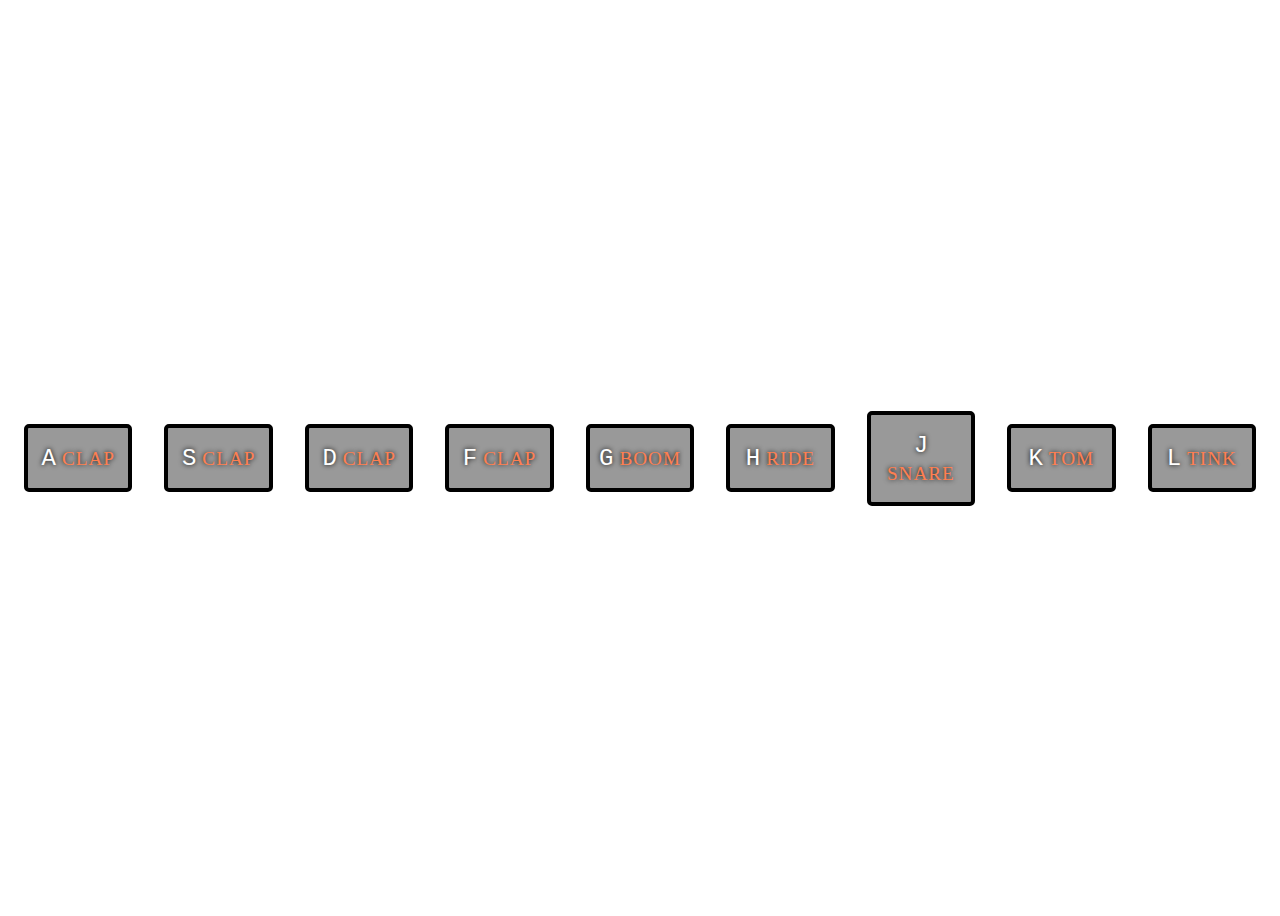
<file: 1_drumKit/index.html>
<!DOCTYPE html>

<head>
    <title>Drum Kit</title>
    <link rel="stylesheet" href="style.css" type="text/css"></link>
</head>
<body>
<div class="keyboard">
    <div data-key="65" class="key">
        <kbd>A</kbd>
        <span class="sound">clap</span>
    </div>
    <div data-key="83" class="key">
        <kbd>S</kbd>
        <span class="sound">clap</span>
    </div>
    <div data-key="68" class="key">
        <kbd>D</kbd>
        <span class="sound">clap</span>
    </div>
    <div data-key="70" class="key">
        <kbd>F</kbd>
        <span class="sound">clap</span>
    </div>
    <div data-key="71" class="key">
        <kbd>G</kbd>
        <span class="sound">boom</span>
    </div>
    <div data-key="72" class="key">
        <kbd>H</kbd>
        <span class="sound">ride</span>
    </div>
    <div data-key="74" class="key">
        <kbd>J</kbd>
        <span class="sound">snare</span>
    </div>
    <div data-key="75" class="key">
        <kbd>K</kbd>
        <span class="sound">tom</span>
    </div>
    <div data-key="76" class="key">
        <kbd>L</kbd>
        <span class="sound">tink</span>
    </div>


    <audio data-key="65" src="sounds/orchestral.mp3"></audio>
    <audio data-key="83" src="sounds/stompsandclaps.mp3"></audio>
    <audio data-key="68" src="sounds/orchestral.mp3"></audio>
    <audio data-key="70" src="sounds/stompsandclaps.mp3"></audio>
    <audio data-key="71" src="sounds/stompsandclaps.mp3"></audio>
    <audio data-key="72" src="sounds/orchestral.mp3"></audio>
    <audio data-key="74" src="sounds/stompsandclaps.mp3"></audio>
    <audio data-key="75" src="sounds/orchestral.mp3"></audio>
    <audio data-key="76" src="sounds/stompsandclaps.mp3"></audio>


    <script>

        function playSound(e){
            const audio = document.querySelector(`audio[data-key="${e.keyCode}"]`)
            const key = document.querySelector(`.key[data-key="${e.keyCode}"]`)
            if(!audio) return;
            audio.currentTime = 0;
            audio.play();
            key.classList.add('playing')

        }
        function removeTransition(e){
           if(e.propertyName !== 'transform') return;
            console.log(e.propertyName);
            this.classList.remove('playing')
        }
        const selectedKeys = document.querySelectorAll(`.key `);
        selectedKeys.forEach(key => key.addEventListener('transitionend',removeTransition));
        window.addEventListener('keydown',playSound); 

    </script>

   
</div>

</body>
</html>
</file>
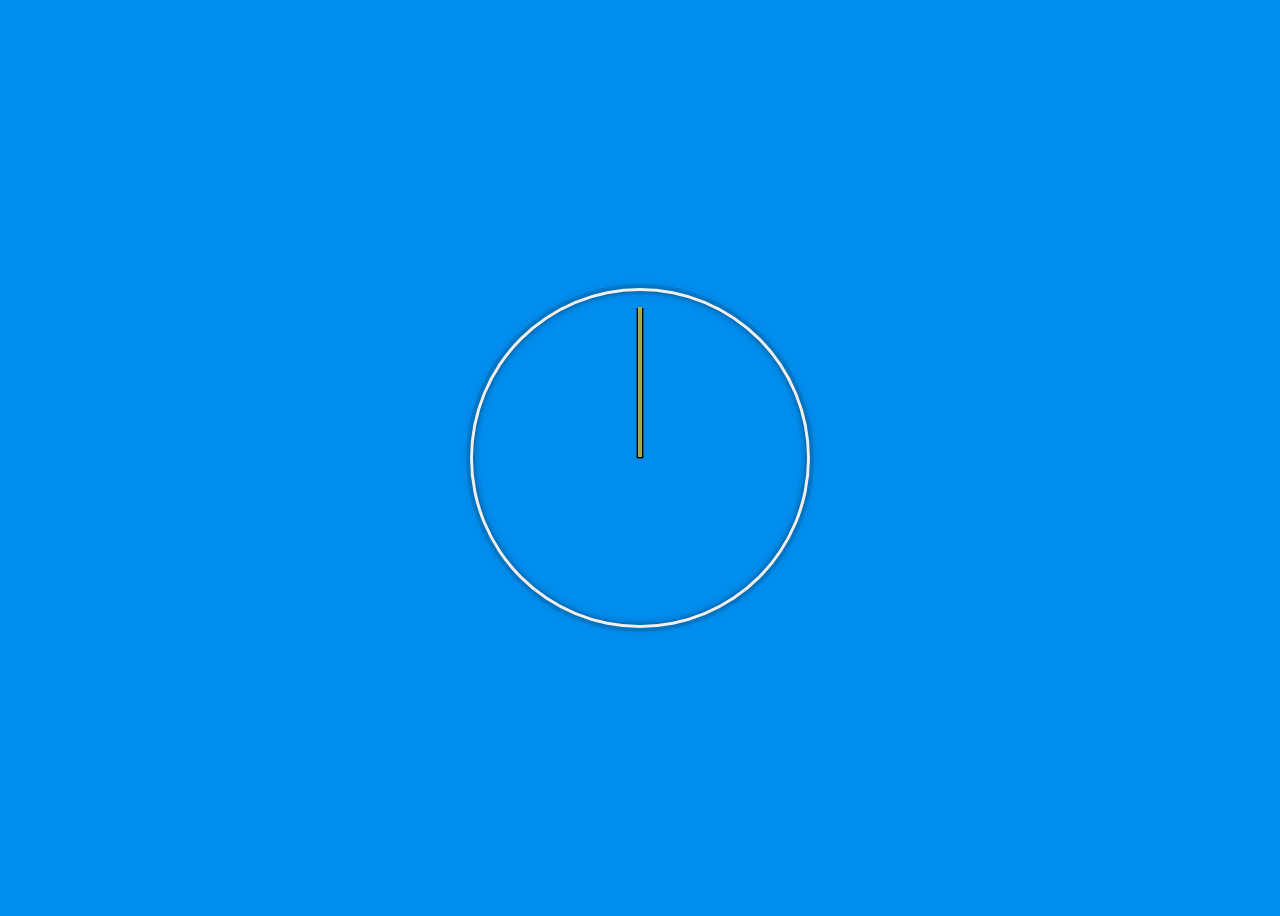
<file: 2_clock/index.html>
<!DOCTYPE html>

<head>
    <title>Clock</title>
    <link rel="stylesheet" href="style.css" type="text/css"></link>
</head>
<body>
<div class="clock">
    <div class="clock-face">
        <div class="hand hour hour-hand"></div>
        <div class="hand min-hand"></div>
        <div class="hand second second-hand"></div>
    </div>
</div>

<script>
    const secondHandDiv = document.querySelector(".second-hand");
    const minuteHandDiv = document.querySelector(".min-hand");
    const hourHandDiv = document.querySelector(".hour-hand");

    function setDate(){
      const now = new Date();
      //console.log(now.getSeconds(),now.getMinutes(),now.getHours(),(((360*2) * now.getHours())/24)+90)
      secondHandDiv.style.transform = `rotate(${ ((360 * now.getSeconds())/60)+90 }deg)`
      minuteHandDiv.style.transform = `rotate(${ ((360 * now.getMinutes())/60)+90 }deg)`
      hourHandDiv.style.transform = `rotate(${ ((360 * now.getHours())/12)+90 }deg)` 
    }

    setInterval(setDate,1000);
</script>
</body>
</html>
</file>
<file: 1_drumKit/style.css>
.keyboard{
    min-height: 100vh;
    align-items: center;
    width: 100%;
    display: flex;
    flex-direction: row;
    justify-content: center;
}

.key{
    border: 4px solid black;
    border-radius: 5px;
    margin: 1rem;
    font-size:1.5rem;
    padding: 1rem .5rem;
    transition: all 0.07s;
    width: 100px;
    text-align: center;
    color: white;
    background: rgba(0, 0, 0, 0.4);
    text-shadow: 0 0 5px black;
}

.playing{
    transform: scale(1.1);
    border-color: aqua;
    box-shadow: 0 0 10px darkgrey;
}

kdb{
    display: block;
    font-size: 40px;
}

.sound{
    font-size: 1.2rem;
    text-transform: uppercase;
    letter-spacing: 1px;
    color: coral;
}
</file>
<file: 2_clock/style.css>
html{
    background: #018DED;
    background-size: cover;
    font-family:'Franklin Gothic Medium', 'Arial Narrow', Arial, sans-serif;
    text-align: center;
    font-size: 10px;
}
body{
    font-size: 2rem;
    display: flex;
    flex:1;
    min-height: 100vh;
    align-items: center;
}
.clock{
    width: 30rem;
    height: 30rem;
    border: 20px soild white;
    border-radius: 50%;
    margin: 50px auto;
    position: relative;
    padding: 2rem;
    box-shadow: 
    0 0 0px 4px rgba(0,0,0,0.1),
    inset 0 0 0 3px #EFEFEF,
    inset 0 0 10px black,
    0 0 10px rgba(0,0,0,0.2);
}
.clock-face{
    position: relative;
    width: 100%;
    height: 100%;
    transform: translateY(-3px); /*account for height of the clock hands*/
}

.hand{
    width: 50%;
    height: 6px;
    background-color: black;
    position: absolute;
    top: 50%;
    transform-origin: 100%;
    transform: rotate(90deg);
    transition: all 0.05s;
    transition-timing-function: cubic-bezier(0, 3.07, 0.69, 0.09);
} 

.second{
 height: 4px;
 background-color: rgb(159, 173, 76);
}

.hour {
    height: 7px;
    background-color: rgb(29, 29, 27);
}
</file>
